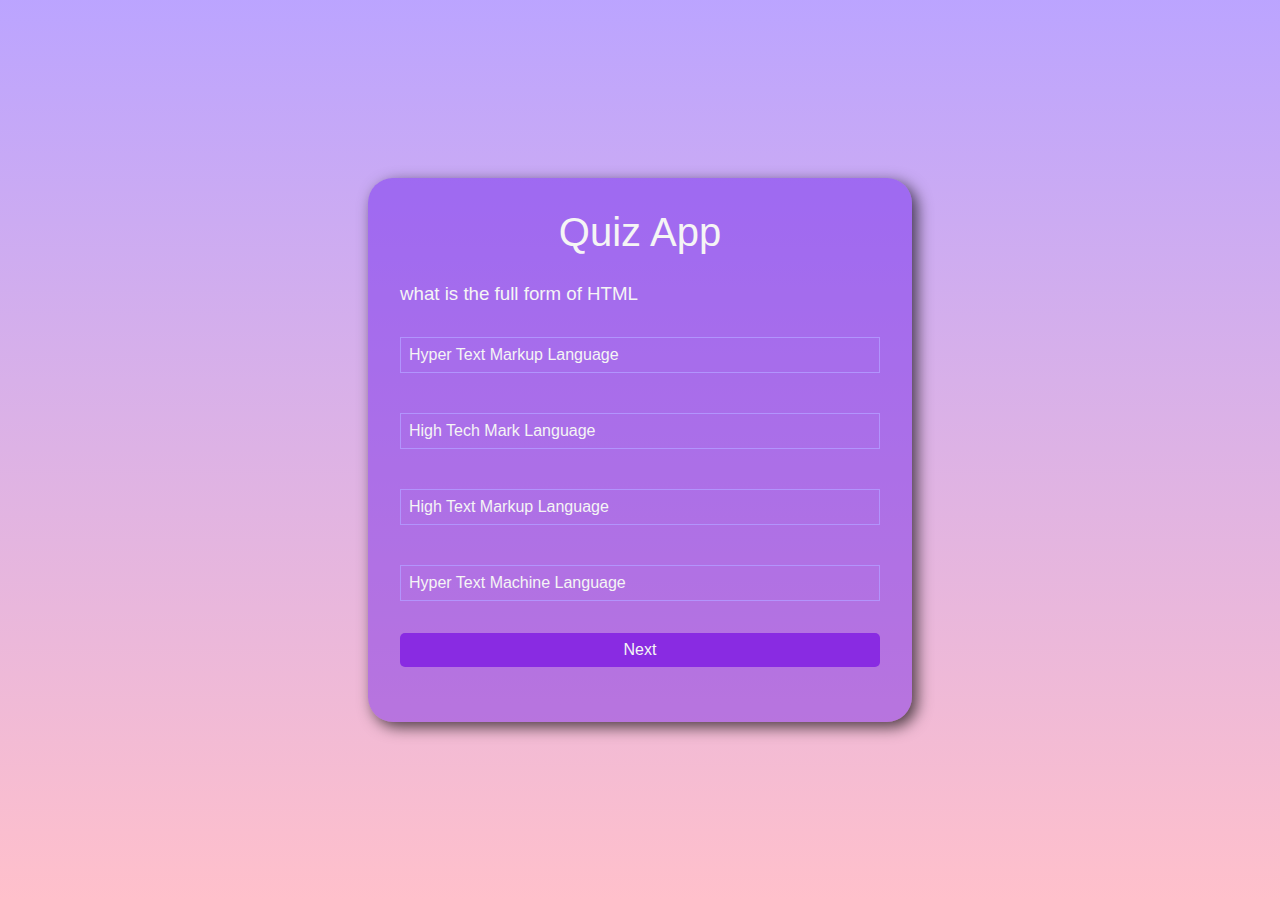
<file: Desktop/ARz Python/azadchaiwala classwork/QUIZ APP/index.html>
<!DOCTYPE html>
<html lang="en">
<head>
    <meta charset="UTF-8">
    <meta name="viewport" content="width=device-width, initial-scale=1.0">
    <link rel="stylesheet" href="index.css">
    <title>Quiz App</title>
</head>
<body>
    <div class="container">
        <h1>Quiz App</h1>
        <form>
            <h3 id="question">What does HTML stands for ?</h3>
            <div class="option">
                <!-- <input type="radio" name="option" id="op1">
                <label for="op1" class="incorrect">option 1</label>
                <input type="radio" name="option" id="op2">
                <label for="op2" class="correct">option 2</label>
                <input type="radio" name="option" id="op3">
                <label for="op3" class="incorrect">option 3</label>
                <input type="radio" name="option" id="op4">
                <label for="op4" class="incorrect">option 4</label> -->
            </div>
            <input type="Submit" value="Next">
        </form>
    </div>








    <script src="index.js"></script>
</body>
</html>
</file>
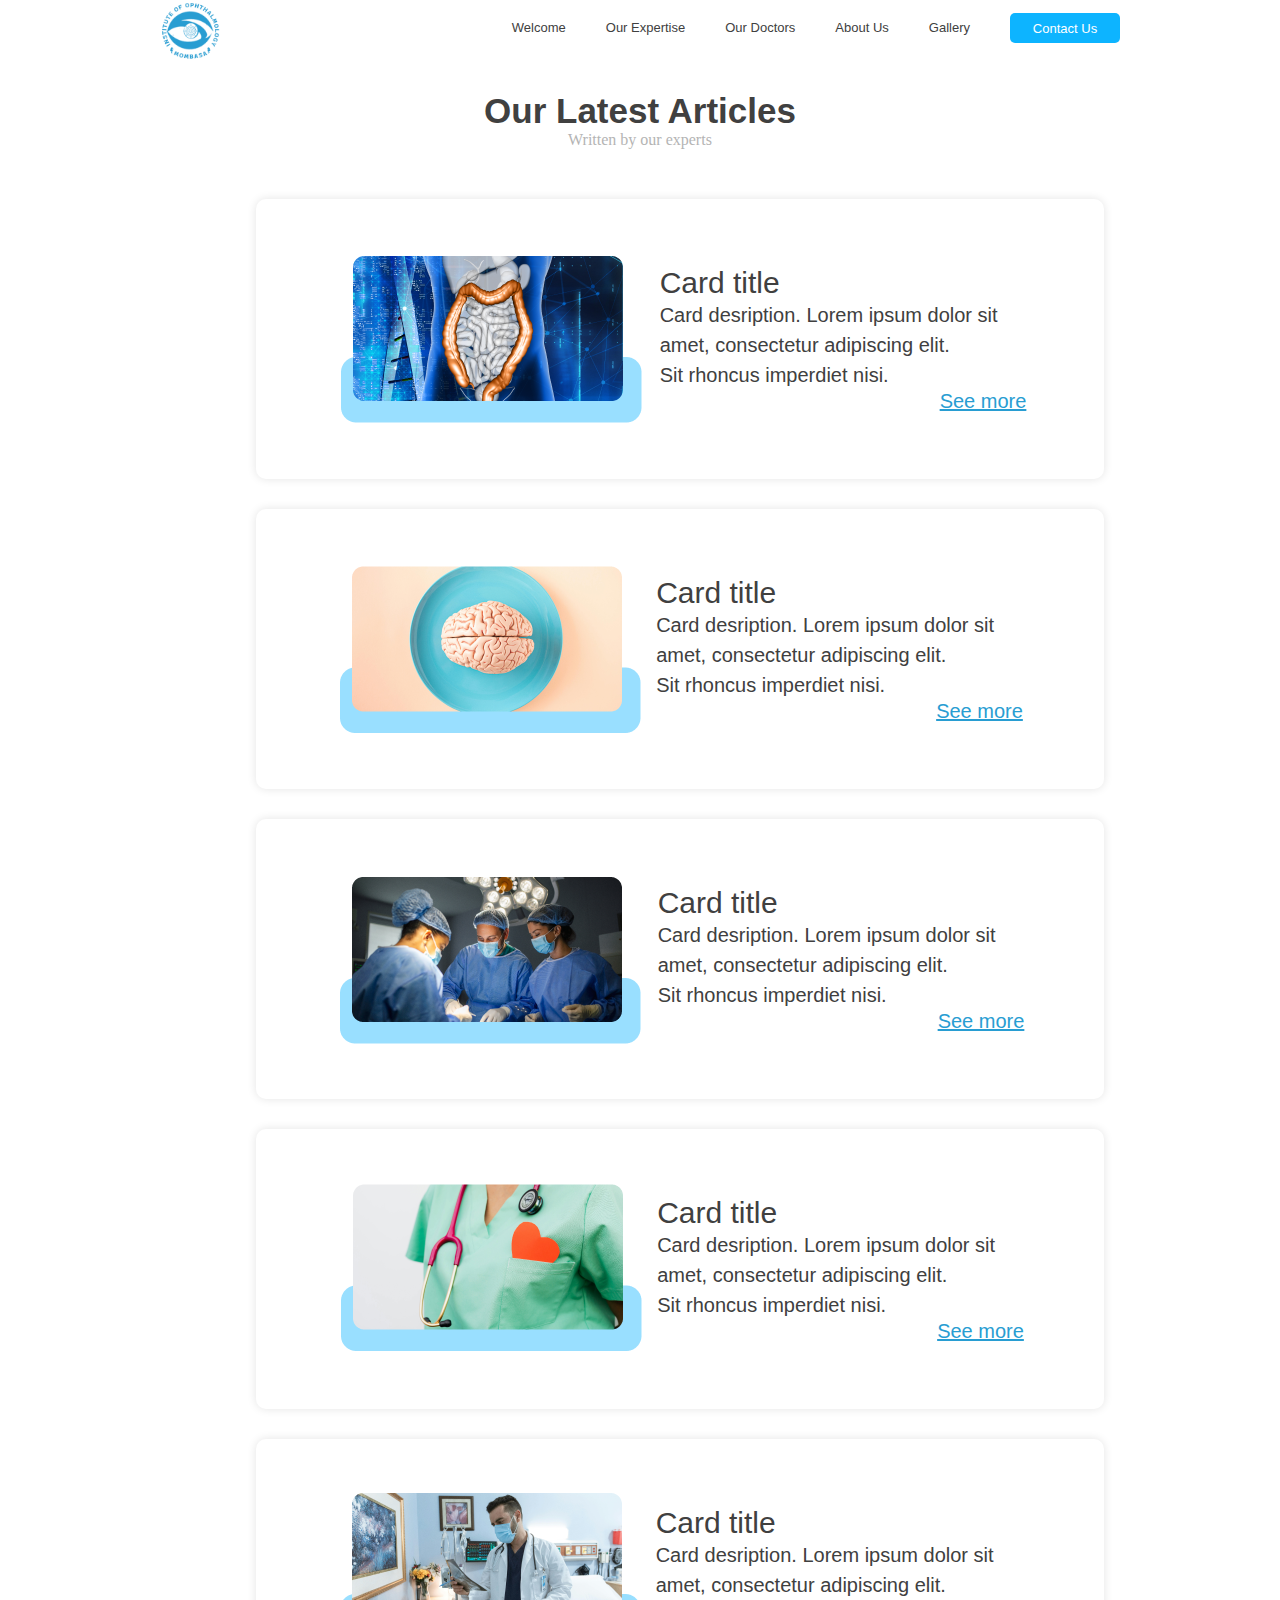
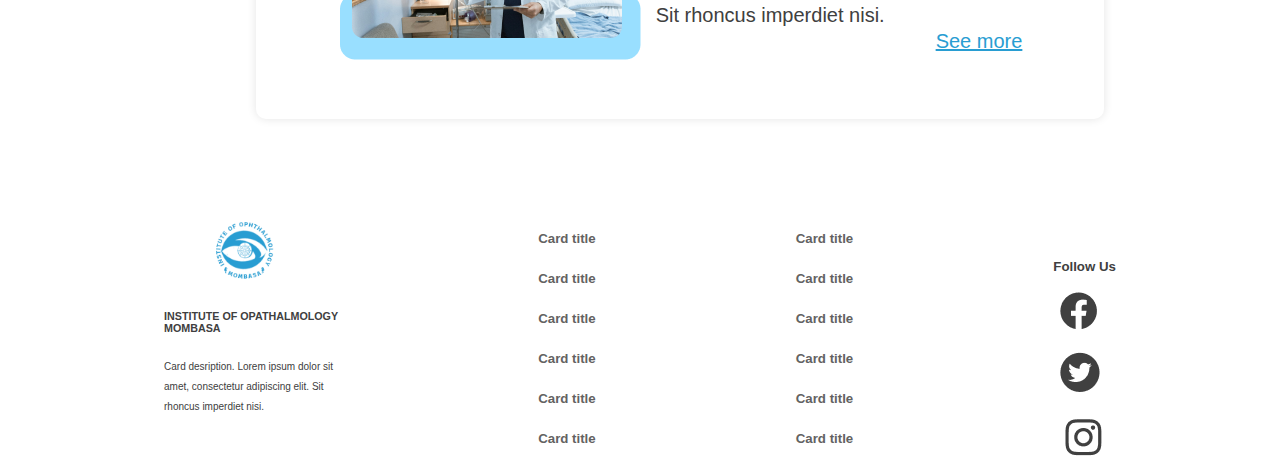
<file: Desktop/ARz Python/Practice/Hospital Website/article.html>
<!DOCTYPE html>
<html lang="en">
<head>
    <meta charset="UTF-8">
    <meta name="viewport" content="width=device-width, initial-scale=1.0">
    <title>Document</title>
    <link rel="stylesheet" href="article.css">
</head>
<body>
    <div class="navbar">
        <img id="navlogo" src="./logo.png" alt="">
    <div class="navitems">
        <a id="welcome" href="">Welcome</a>
        <a id="ourexpertise" href="">Our Expertise</a>
        <a id="ourdoctors" href="">Our Doctors</a>
        <a id="aboutus" href="">About Us</a>
        <a id="gallery" href="">Gallery</a>
        <button id="contactus"><a  href="">Contact Us</a></button>
    </div>
    </div>




    <div class="initial">
        <h2>Our Latest Articles</h2>
        <p id="topp"> Written by our experts</p>
    </div>






    <div class="boxes">
        <!-- Box1 -->
         <div id="box">
            <div class="boximg"><img id="boximg" src="./intestineA1.PNG" alt=""></div>
                <div class="boxtext">
                    <h3 class="cardtitleh">Card title</h3>
                    <p class="text">
                        Card desription. Lorem ipsum dolor sit <br> amet, consectetur adipiscing elit. <br> Sit  rhoncus imperdiet nisi.</p>
                      <a href="" class="seemore">See  more</a>
                </div>
         </div>





         <!-- Box2 -->
         <div id="box">
            <div class="boximg"><img id="boximg" src="./BrainA2.PNG" alt=""></div>
                <div class="boxtext">
                    <h3 class="cardtitleh">Card title</h3>
                    <p class="text">
                        Card desription. Lorem ipsum dolor sit <br> amet, consectetur adipiscing elit. <br> Sit  rhoncus imperdiet nisi.</p>
                      <a href="" class="seemore">See  more</a>
                </div>
         </div>






         <!-- Box3 -->
         <div id="box">
            <div class="boximg"><img id="boximg" src="./SergeonA3.PNG" alt=""></div>
                <div class="boxtext">
                    <h3 class="cardtitleh">Card title</h3>
                    <p class="text">
                        Card desription. Lorem ipsum dolor sit <br> amet, consectetur adipiscing elit. <br> Sit  rhoncus imperdiet nisi.</p>
                      <a href="" class="seemore">See  more</a>
                </div>
         </div>










         <!-- Box4 -->
         <div id="box">
            <div class="boximg"><img id="boximg" src="./ScrubA4.PNG" alt=""></div>
                <div class="boxtext">
                    <h3 class="cardtitleh">Card title</h3>
                    <p class="text">
                        Card desription. Lorem ipsum dolor sit <br> amet, consectetur adipiscing elit. <br> Sit  rhoncus imperdiet nisi.</p>
                      <a href="" class="seemore">See  more</a>
                </div>
         </div>









          <!-- Box5 -->
          <div id="box">
            <div class="boximg"><img id="boximg" src="./DoctorA5.PNG" alt=""></div>
                <div class="boxtext">
                    <h3 class="cardtitleh">Card title</h3>
                    <p class="text">
                        Card desription. Lorem ipsum dolor sit <br> amet, consectetur adipiscing elit. <br> Sit  rhoncus imperdiet nisi.</p>
                      <a href="" class="seemore">See  more</a>
                </div>
         </div>



    </div>












    <!-- Footer -->
<div class="footer">
    <div id="footerc1">
  <img id="footerlogo" src="./logo.png" alt="">
  <h6 id="footerlogoh">INSTITUTE OF OPATHALMOLOGY <br>
      MOMBASA </h6> <br>
      <p id="footerlogop">Card desription. Lorem ipsum dolor sit <br> amet, consectetur adipiscing elit. Sit <br> rhoncus imperdiet nisi.</p>
    </div>
  
  
    <div id="footerc2">
  <h5 class="cardtitle">Card title</h5>
  <h5 class="cardtitle">Card title</h5>
  <h5 class="cardtitle">Card title</h5>
  <h5 class="cardtitle">Card title</h5>
  <h5 class="cardtitle">Card title</h5>
  <h5 class="cardtitle">Card title</h5>
  
    </div>
  
  
    <div id="footerc3">
      <h5 class="cardtitle">Card title</h5>
      <h5 class="cardtitle">Card title</h5>
      <h5 class="cardtitle">Card title</h5>
      <h5 class="cardtitle">Card title</h5>
      <h5 class="cardtitle">Card title</h5>
      <h5 class="cardtitle">Card title</h5>
    </div>
  
    <div id="footerc4">
  <h5 id="Footerfollowus">Follow Us</h5> <br>
  <div class="footericons">
      <img src="./facebookicon.png" alt=""> <br> <br>
      <img src="./twittericon.png" alt=""> <br> <br>
      <img src="./instagramicon.png" alt="">
  </div>
    </div>
  
  </div>

</body>
</html>
</file>
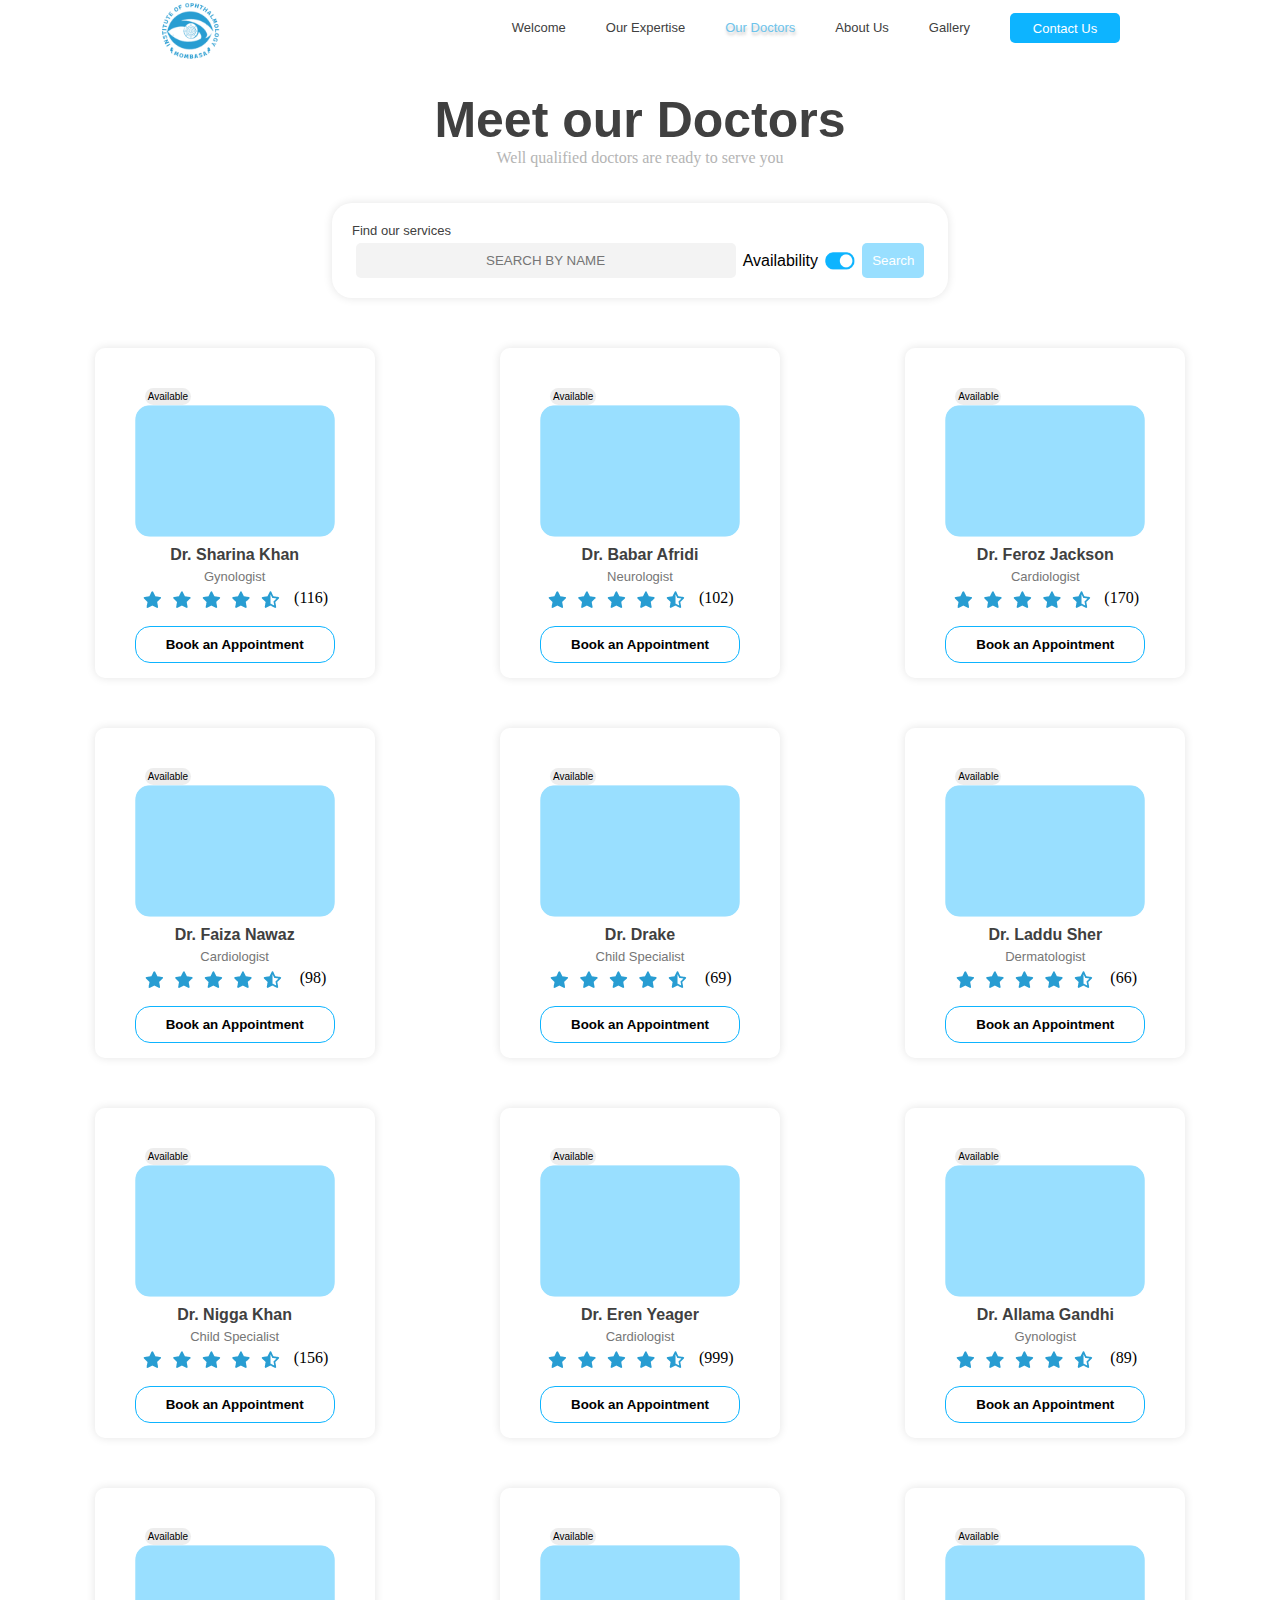
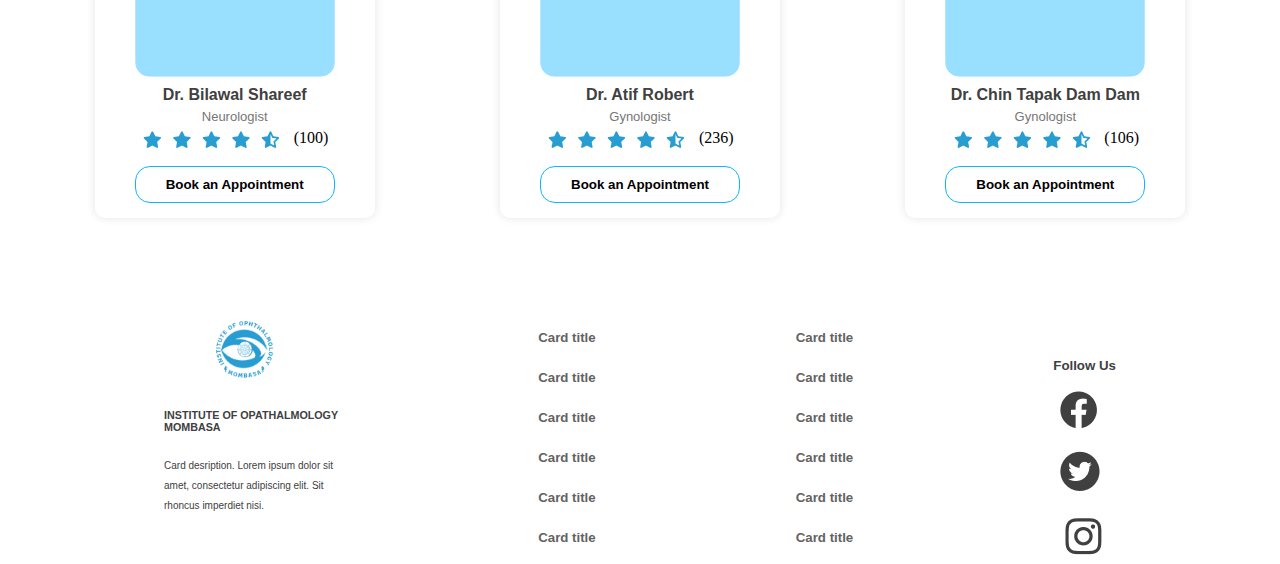
<file: Desktop/ARz Python/Practice/Hospital Website/ourdoctors.html>
<!DOCTYPE html>
<html lang="en">
<head>
    <meta charset="UTF-8">
    <meta name="viewport" content="width=device-width, initial-scale=1.0">
    <title>Document</title>
    <link rel="stylesheet" href="ourdoctors.css">
</head>
<body>
    <div class="navbar">
        <img id="navlogo" src="./logo.png" alt="">
       <div class="navitems">
        <a id="welcome" href="">Welcome</a>
        <a id="ourexpertise" href="">Our Expertise</a>
        <a id="ourdoctors" href="">Our Doctors</a>
        <a id="aboutus" href="">About Us</a>
        <a id="gallery" href="">Gallery</a>
        <button id="contactus"><a  href="">Contact Us</a></button>
        </div>
    </div>
  <div class="initial">
      <h1>Meet our Doctors</h1>
      <p id="topp">Well  qualified doctors are ready to serve you</p>
  </div> <br> <br>




  <!-- Search -->
  <div id="searchdiv">
<p id="searchp">Find our services</p> 
<div class="searchelements"><input id="searchbar" type="text" placeholder="SEARCH BY NAME"> <p id="availability">Availability</p> <img id="onicon" src="./ToggleOnicon.png" alt=""> <button id="searchbtn">Search</button></div>
  </div>

<div class="boxesdiv">
    <!-- COLUMN 1 -->
 <div id="boxesc1">
    <!-- BOX1 -->
    <div class="box">
      <p class="boxesavailable">Available</p>
      <img class="boximg" src="./blueimg.png" alt="">
       <p class="dname">Dr. Sharina Khan</p>
       <p class="speciality">Gynologist</p>
       <div class="Ratings"><img class="Raitingicon" src="./Raitingicon.png" alt=""> <p class="pno">(116)</p></div>
       <button class="booking">Book an Appointment</button>
    </div>
    <!--BOX1END  -->


    <!-- BOX2 -->
    <div class="box">
        <p class="boxesavailable">Available</p>
        <img class="boximg" src="./blueimg.png" alt="">
         <p class="dname">Dr. Faiza Nawaz</p>
         <p class="speciality">Cardiologist</p>
         <div class="Ratings"><img class="Raitingicon" src="./Raitingicon.png" alt=""> <p class="pno">(98)</p></div>
         <button class="booking">Book an Appointment</button>
      </div>
      <!--BOX2END  -->


    <!-- BOX3 -->
    <div class="box">
        <p class="boxesavailable">Available</p>
        <img class="boximg" src="./blueimg.png" alt="">
         <p class="dname">Dr. Nigga Khan</p>
         <p class="speciality">Child Specialist</p>
         <div class="Ratings"><img class="Raitingicon" src="./Raitingicon.png" alt=""> <p class="pno">(156)</p></div>
         <button class="booking">Book an Appointment</button>
      </div>
      <!--BOX3END  -->


    <!-- BOX4 -->
    <div class="box">
        <p class="boxesavailable">Available</p>
        <img class="boximg" src="./blueimg.png" alt="">
         <p class="dname">Dr. Bilawal Shareef</p>
         <p class="speciality">Neurologist</p>
         <div class="Ratings"><img class="Raitingicon" src="./Raitingicon.png" alt=""> <p class="pno">(100)</p></div>
         <button class="booking">Book an Appointment</button>
      </div>
      <!--BOX4END  -->

 </div>
    <!-- COLUMN 1 END -->
 
    






     <!-- COLUMN 2 -->
 <div id="boxesc1">
    <!-- BOX1 -->
    <div class="box">
      <p class="boxesavailable">Available</p>
      <img class="boximg" src="./blueimg.png" alt="">
       <p class="dname">Dr. Babar Afridi</p>
       <p class="speciality">Neurologist</p>
       <div class="Ratings"><img class="Raitingicon" src="./Raitingicon.png" alt=""> <p class="pno">(102)</p></div>
       <button class="booking">Book an Appointment</button>
    </div>
    <!--BOX1END  -->


    <!-- BOX2 -->
    <div class="box">
        <p class="boxesavailable">Available</p>
        <img class="boximg" src="./blueimg.png" alt="">
         <p class="dname">Dr. Drake </p>
         <p class="speciality">Child Specialist</p>
         <div class="Ratings"><img class="Raitingicon" src="./Raitingicon.png" alt=""> <p class="pno">(69)</p></div>
         <button class="booking">Book an Appointment</button>
      </div>
      <!--BOX2END  -->


    <!-- BOX3 -->
    <div class="box">
        <p class="boxesavailable">Available</p>
        <img class="boximg" src="./blueimg.png" alt="">
         <p class="dname">Dr. Eren Yeager</p>
         <p class="speciality">Cardiologist</p>
         <div class="Ratings"><img class="Raitingicon" src="./Raitingicon.png" alt=""> <p class="pno">(999)</p></div>
         <button class="booking">Book an Appointment</button>
      </div>
      <!--BOX3END  -->


    <!-- BOX4 -->
    <div class="box">
        <p class="boxesavailable">Available</p>
        <img class="boximg" src="./blueimg.png" alt="">
         <p class="dname">Dr. Atif Robert</p>
         <p class="speciality">Gynologist</p>
         <div class="Ratings"><img class="Raitingicon" src="./Raitingicon.png" alt=""> <p class="pno">(236)</p></div>
         <button class="booking">Book an Appointment</button>
      </div>
      <!--BOX4END  -->

 </div>
    <!-- COLUMN 2 END -->










     <!-- COLUMN 3 -->
 <div id="boxesc1">
    <!-- BOX1 -->
    <div class="box">
      <p class="boxesavailable">Available</p>
      <img class="boximg" src="./blueimg.png" alt="">
       <p class="dname">Dr. Feroz Jackson</p>
       <p class="speciality">Cardiologist</p>
       <div class="Ratings"><img class="Raitingicon" src="./Raitingicon.png" alt=""> <p class="pno">(170)</p></div>
       <button class="booking">Book an Appointment</button>
    </div>
    <!--BOX1END  -->


    <!-- BOX2 -->
    <div class="box">
        <p class="boxesavailable">Available</p>
        <img class="boximg" src="./blueimg.png" alt="">
         <p class="dname">Dr. Laddu Sher</p>
         <p class="speciality">Dermatologist</p>
         <div class="Ratings"><img class="Raitingicon" src="./Raitingicon.png" alt=""> <p class="pno">(66)</p></div>
         <button class="booking">Book an Appointment</button>
      </div>
      <!--BOX2END  -->


    <!-- BOX3 -->
    <div class="box">
        <p class="boxesavailable">Available</p>
        <img class="boximg" src="./blueimg.png" alt="">
         <p class="dname">Dr. Allama Gandhi</p>
         <p class="speciality">Gynologist</p>
         <div class="Ratings"><img class="Raitingicon" src="./Raitingicon.png" alt=""> <p class="pno">(89)</p></div>
         <button class="booking">Book an Appointment</button>
      </div>
      <!--BOX3END  -->


    <!-- BOX4 -->
    <div class="box">
        <p class="boxesavailable">Available</p>
        <img class="boximg" src="./blueimg.png" alt="">
         <p class="dname">Dr. Chin Tapak Dam Dam</p>
         <p class="speciality">Gynologist</p>
         <div class="Ratings"><img class="Raitingicon" src="./Raitingicon.png" alt=""> <p class="pno">(106)</p></div>
         <button class="booking">Book an Appointment</button>
      </div>
      <!--BOX4END  -->

 </div>
    <!-- COLUMN 3 END -->


</div>



<!-- Footer -->
<div class="footer">
    <div id="footerc1">
  <img id="footerlogo" src="./logo.png" alt="">
  <h6 id="footerlogoh">INSTITUTE OF OPATHALMOLOGY <br>
      MOMBASA </h6> <br>
      <p id="footerlogop">Card desription. Lorem ipsum dolor sit <br> amet, consectetur adipiscing elit. Sit <br> rhoncus imperdiet nisi.</p>
    </div>
  
  
    <div id="footerc2">
  <h5 class="cardtitle">Card title</h5>
  <h5 class="cardtitle">Card title</h5>
  <h5 class="cardtitle">Card title</h5>
  <h5 class="cardtitle">Card title</h5>
  <h5 class="cardtitle">Card title</h5>
  <h5 class="cardtitle">Card title</h5>
  
    </div>
  
  
    <div id="footerc3">
      <h5 class="cardtitle">Card title</h5>
      <h5 class="cardtitle">Card title</h5>
      <h5 class="cardtitle">Card title</h5>
      <h5 class="cardtitle">Card title</h5>
      <h5 class="cardtitle">Card title</h5>
      <h5 class="cardtitle">Card title</h5>
    </div>
  
    <div id="footerc4">
  <h5 id="Footerfollowus">Follow Us</h5> <br>
  <div class="footericons">
      <img src="./facebookicon.png" alt=""> <br> <br>
      <img src="./twittericon.png" alt=""> <br> <br>
      <img src="./instagramicon.png" alt="">
  </div>
    </div>
  
  </div>
</body>
</html>
</file>
<file: Desktop/ARz Python/azadchaiwala classwork/QUIZ APP/index.css>
*{
    margin: 0;
    padding: 0;
}
body{
    background-image: linear-gradient(to bottom,rgba(179,153,255,0.891),pink);
height: 100vh;
width: 100vw;
display: flex;
justify-content: center;
align-items: center;
}
.container{
height: 30em;
width: 30em;
background-color: rgba(94, 5, 238, 0.39);
border-radius: 25px;
box-shadow: 5px 5px 15px rgba(0, 0, 0,0.685);
padding: 2em;
color: whitesmoke;
}
.container h1{
    text-align: center;
    font-family: sans-serif;
    font-weight: lighter;
    color: whitesmoke;
    font-size: 2.5em;
    margin-bottom: 0.7em;
}
.container h3{
    font-family: sans-serif;
    font-weight: lighter;
    color: whitesmoke;
}
.container form{
    display: flex;
    flex-direction: column;
    gap: 2em;
}
.container form input[type="radio"]{
    display: none
}
.container form input[type="submit"]{
    background-color: rgb(137, 43, 226);
    color: whitesmoke;
    padding: 0.5em;
    border-radius: 5px;
    border: none;
    font-size: 1em;
    cursor: pointer;
    transition: 0.2s ease-in;
}
.container form input[type="submit"]:hover{
    background-color: rgb(105, 19, 185);
}
.container form .option{
    display: flex;
    flex-direction: column;
    gap: 2.5em;
}
.container form label{
border: 1px solid rgba(179,153,255,0.891);
padding: 0.5em;
font-family: sans-serif;
cursor: pointer;
transition: 0.2s ease-out;
}
.container form label:hover{
    background-color: rgba(163, 89, 231, 0.452);
}
.container form input[type="radio"]:checked + label {
background-color: rgb(124, 23, 218);
color: rgb(245, 225, 225);
}
.container form input:checked + label.correct{
    background-color: green;
}
.container form input:checked + label.incorrect{
    background-color: red;
}
</file>
<file: Desktop/ARz Python/Practice/Hospital Website/article.css>
*{
    margin: 0;
    padding: 0;
}
@import url('https://fonts.googleapis.com/css2?family=Inter:ital,opsz,wght@0,14..32,100..900;1,14..32,100..900&family=Poppins:ital,wght@0,100;0,200;0,300;0,400;0,500;0,600;0,700;0,800;0,900;1,100;1,200;1,300;1,400;1,500;1,600;1,700;1,800;1,900&display=swap');
.navbar{
    display: flex;
    width: 75%;
    gap: 10px;
    justify-content: space-between;
    margin: auto;
}
#navlogo{
    width: 60px;
}
#gallery{
    text-decoration: none;
    font-family: sans-serif;
    font-size: small;
    color: rgb(64, 64, 64);
}
#gallery:hover{
    text-decoration: underline;
    text-decoration-color: rgb(72, 176, 224);
}
#ourexpertise{
    text-decoration: none;
    font-family: sans-serif;
    font-size: small;
    color: rgb(64, 64, 64);
}
#ourexpertise:hover{
    text-decoration: underline;
    text-decoration-color: rgb(72, 176, 224);
}
#ourdoctors{
    text-decoration: none;
    font-family: sans-serif;
    font-size: small;
    color: rgb(64, 64, 64);
}
#ourdoctors:hover{
    text-decoration: underline;
    text-decoration-color: rgb(72, 176, 224);
}
#aboutus{
    text-decoration: none;
    font-family: sans-serif;
    font-size: small;
    color: rgb(64, 64, 64);
}
#aboutus:hover{
    text-decoration: underline;
    text-decoration-color: rgb(72, 176, 224);
}
#welcome{
    text-decoration: none;
    font-family: sans-serif;
    font-size: small;
    color: rgb(64, 64, 64);
}
#welcome:hover{
    text-decoration: underline;
    text-decoration-color: rgb(72, 176, 224);
}
#contactus{
    border-radius: 5px;
    background-color: rgb(13, 180, 255);
    padding: 5px;
    height: 30px;
    width: 110px;
    border: none;
    margin-top: -7px;
}
#contactus a{
    text-decoration: none;
    font-family: sans-serif;
    font-size: small;
    color: white;
}
#contactus:hover{
    text-decoration: underline;
    text-decoration-color: rgb(109, 209, 255);
}
.navitems{
    display: flex;
margin-top: 20px;
gap: 40px;

}









.initial{
    margin-top: 30px;
}
h2{
    font-family: "Inter", sans-serif;
    color: rgb(64, 64, 64);
    font-size: 35px;
text-align: center;
}
#topp{
    color: rgb(180, 180, 180);
    text-align: center;
}





.boxes{
    display: flex;
    flex-direction: column;
    gap: 30px;
    width: 60%;
    margin: auto;
    margin-top: 50px;
}
#box{display: flex;
    justify-content: center;
    align-items: center;
    gap: 12px;
    height: 200px;
    width: 100%;
    box-shadow: 0 0 10px rgba(0, 0, 0, 0.11);
    border-radius: 10px;
    padding: 40px;
}
.cardtitleh{
    font-family: "Inter", sans-serif;
    color: rgb(64, 64, 64);
    font-size: 30px;
    font-weight: lighter;
    
}
.text{
    font-family: "Inter", sans-serif;
    color: rgb(64, 64, 64);
    font-size: 20px;
    line-height: 30px;
    
}
.seemore{
    font-family: "Inter", sans-serif;
    color: rgb(40, 157, 210);
    font-size: 20px;
    margin-left: 280px;
}








/* Footer */
.footer{
    display: flex;
    justify-content: space-around;
    width: 90%;
    margin: auto;
    margin-top: 100px;
    
}
#footerlogo{
    width: 60px;
    margin-left: 50px;
    
}
#footerlogoh{
    font-family: "Inter", sans-serif;
            color: rgb(64, 64, 64);
    margin-top: 25px;
}
#footerlogop{
    font-family: "Inter", sans-serif;
    color: rgb(64, 64, 64);
    font-size: x-small;
    margin-top: 5px;
    line-height: 20px;
}   
.cardtitle{
    font-family: "Inter", sans-serif;
    color: rgb(99, 98, 98);
    line-height: 40px;
}
#Footerfollowus{
    font-family: "Inter", sans-serif;
            color: rgb(64, 64, 64);
    margin-top: 40px;
}
.footericons{
    margin-left: 7px;
}
</file>
<file: Desktop/ARz Python/Practice/Hospital Website/ourdoctors.css>
*{
    margin: 0;
    padding: 0;
}
@import url('https://fonts.googleapis.com/css2?family=Inter:ital,opsz,wght@0,14..32,100..900;1,14..32,100..900&family=Poppins:ital,wght@0,100;0,200;0,300;0,400;0,500;0,600;0,700;0,800;0,900;1,100;1,200;1,300;1,400;1,500;1,600;1,700;1,800;1,900&display=swap');
.navbar{
    display: flex;
    width: 75%;
    gap: 10px;
    justify-content: space-between;
    margin: auto;
}
#navlogo{
    width: 60px;
}
#ourdoctors{
    text-decoration: none;
    font-family: sans-serif;
    font-size: small;
    color: rgb(109, 195, 235);
    text-shadow: 1px 3px 3px #7976766b;
}
#ourdoctors:hover{
    text-decoration: underline;
    text-decoration-color: rgb(72, 176, 224);
}
#aboutus{
    text-decoration: none;
    font-family: sans-serif;
    font-size: small;
    color: rgb(64, 64, 64);
}
#aboutus:hover{
    text-decoration: underline;
    text-decoration-color: rgb(72, 176, 224);
}
#ourexpertise{
    text-decoration: none;
    font-family: sans-serif;
    font-size: small;
    color: rgb(64, 64, 64);
}
#ourexpertise:hover{
    text-decoration: underline;
    text-decoration-color: rgb(72, 176, 224);
}
#welcome{
    text-decoration: none;
    font-family: sans-serif;
    font-size: small;
    color: rgb(64, 64, 64);
}
#welcome:hover{
    text-decoration: underline;
    text-decoration-color: rgb(72, 176, 224);
}
#gallery{
    text-decoration: none;
    font-family: sans-serif;
    font-size: small;
    color: rgb(64, 64, 64);
}
#gallery:hover{
    text-decoration: underline;
    text-decoration-color: rgb(72, 176, 224);
}
#contactus{
    border-radius: 5px;
    background-color: rgb(13, 180, 255);
    padding: 5px;
    height: 30px;
    width: 110px;
    border: none;
    margin-top: -7px;
}
#contactus a{
    text-decoration: none;
    font-family: sans-serif;
    font-size: small;
    color: white;
}
#contactus:hover{
    text-decoration: underline;
    text-decoration-color: rgb(109, 209, 255);
}
.navitems{
    display: flex;
margin-top: 20px;
gap: 40px;
}
.initial{
    margin-top: 30px;
}
h1{
    font-family: "Inter", sans-serif;
    color: rgb(64, 64, 64);
    font-size: 50px;
text-align: center;
}
#topp{
    color: rgb(180, 180, 180);
    text-align: center;
}
/* Search */
#searchdiv{

border: none;
border-radius: 20px;
box-shadow: 0 0 10px rgba(0, 0, 0, 0.11);
width: 45%;
margin: auto;
padding: 20px;
}
#searchp{
    font-family: "Inter", sans-serif;
    color: rgb(64, 64, 64);
    font-size: small;
    margin-bottom: 5px;
}
.searchelements{
    display: flex;
    justify-content: space-around;
    align-items: center;
}
#searchbar{
    padding: 10px;
    width: 360px;
    border-radius: 5px;
    border: none;
    background-color: rgb(243, 243, 243);
}
::placeholder {
    text-align: center; 
 }
#availability{
    display: inline;
    font-family: "Inter", sans-serif;
}
#onicon{
    width: 30px;
    
}

#searchbtn{
color: white;
background-color: rgb(153, 223, 255);
padding: 10px;
border-radius: 5px;
border: none;
}

.boxesdiv{
    display: flex;
    justify-content: space-around;
    width: 95%;
    margin: auto;
}

.box{
    height: 250px;
    width: 200px;
    box-shadow: 0 0 10px rgba(0, 0, 0, 0.11);
    border-radius: 10px;
    padding: 40px;
    margin-top: 50px;
}

.boxesavailable{
    font-size: small;
    font-family: "Inter", sans-serif;
    font-size: x-small;
    background-color: rgb(237, 237, 237);
    width: 40px;
    padding: 3px;
    border-radius: 25px;
    margin-left: 10px;
}
.boximg{
    width: 200px;
    border-radius: 15px;
}
.dname{
    font-family: "Inter", sans-serif;
    color: rgb(64, 64, 64);
    text-align: center;
    font-weight: bold;
    margin-top: 5px;
}
.speciality{
    font-family: "Inter", sans-serif;
    color: rgb(118, 118, 118);
    text-align: center;
    font-size: small;
    margin-top: 5px;
}
.Ratings{
    display: flex;
    justify-content: space-around;
    margin-top: 5px;
}
.booking{
    margin-top: 15px;
    width: 200px;
    padding: 10px;
    color: black;
    font-family: "Inter", sans-serif;
    font-weight: bold;
    background-color: white;
    border: 0.5px solid rgb(13, 180, 255);
    border-radius: 15px;
}



/* Footer */
.footer{
    display: flex;
    justify-content: space-around;
    width: 90%;
    margin: auto;
    margin-top: 100px;
    
}
#footerlogo{
    width: 60px;
    margin-left: 50px;
    
}
#footerlogoh{
    font-family: "Inter", sans-serif;
            color: rgb(64, 64, 64);
    margin-top: 25px;
}
#footerlogop{
    font-family: "Inter", sans-serif;
    color: rgb(64, 64, 64);
    font-size: x-small;
    margin-top: 5px;
    line-height: 20px;
}   
.cardtitle{
    font-family: "Inter", sans-serif;
    color: rgb(99, 98, 98);
    line-height: 40px;
}
#Footerfollowus{
    font-family: "Inter", sans-serif;
            color: rgb(64, 64, 64);
    margin-top: 40px;
}
.footericons{
    margin-left: 7px;
}
</file>
